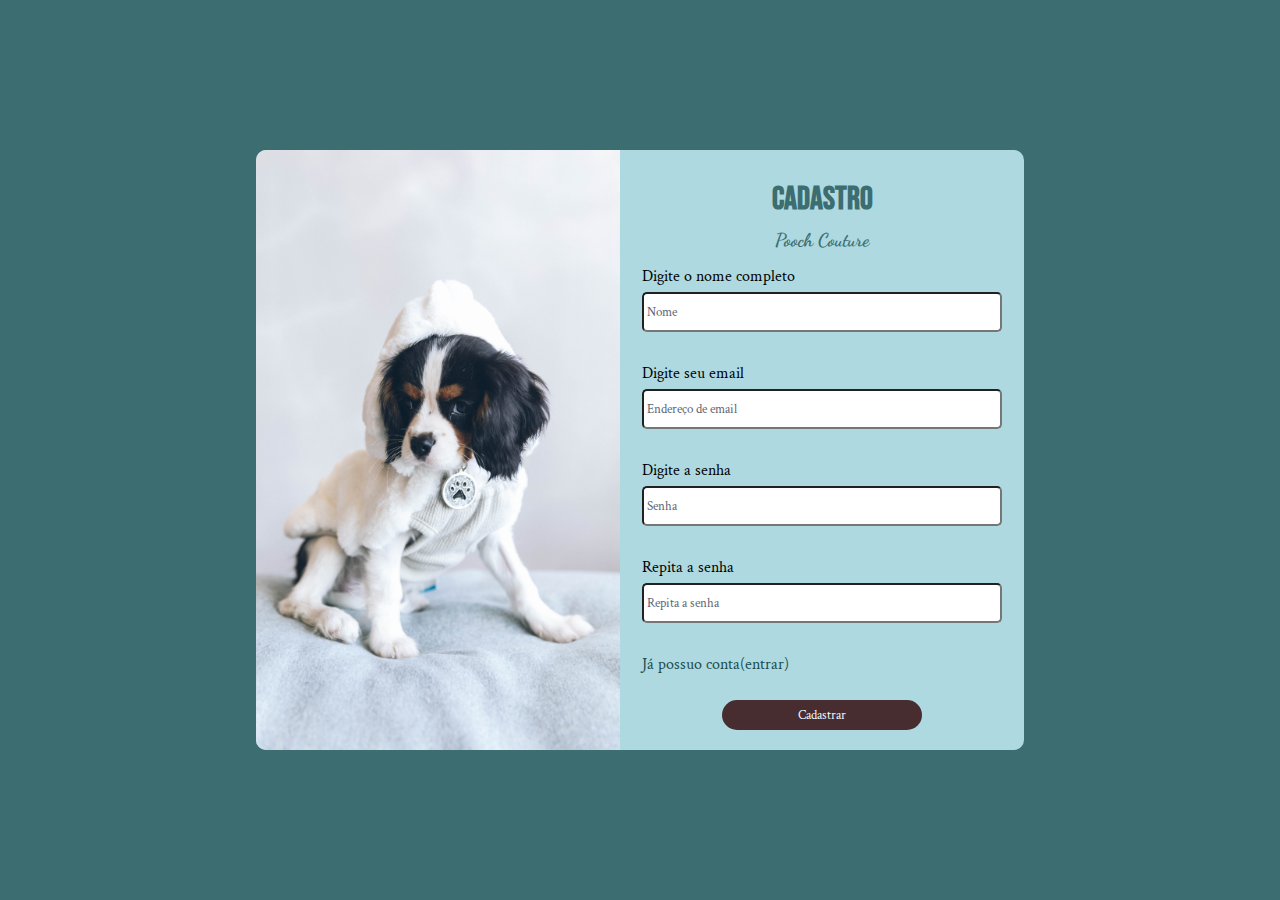
<file: pages/cadastro.html>
<!DOCTYPE html>
<html lang="en">
<head>
    <meta charset="UTF-8">
    <meta name="viewport" content="width=device-width, initial-scale=1.0">
    <title>Cadastro</title>
    <link rel="stylesheet" href="../styles/cadastro.css">
</head>
<body>
    <div id="pagina">
        <main>
            <div id="banner"></div>
            <div id="formulario">
                <h1>CADASTRO</h1>
                <h3>Pooch Couture</h3>
                <form action="#" method="post">
                    <label for="nome">Digite o nome completo</label>
                    <input type="text" id="nome" placeholder="Nome"><br>

                    <label for="email"> Digite seu email</label>
                    <input type="email" id="email" placeholder="Endereço de email"><br>

                    <label for="senha">Digite a senha</label>
                    <input type="password" id="senha" placeholder="Senha"><br>

                    <label for="repitaSenha">Repita a senha</label>
                    <input type="password" id="repitaSenha" placeholder="Repita a senha"><br>

                    <a href="../pages/login.html">Já possuo conta(entrar)</a>

                    <button type="submit">Cadastrar</button>
                </form>
            </div>
        </main>
    </div>
    
</body>
</html>
</file>
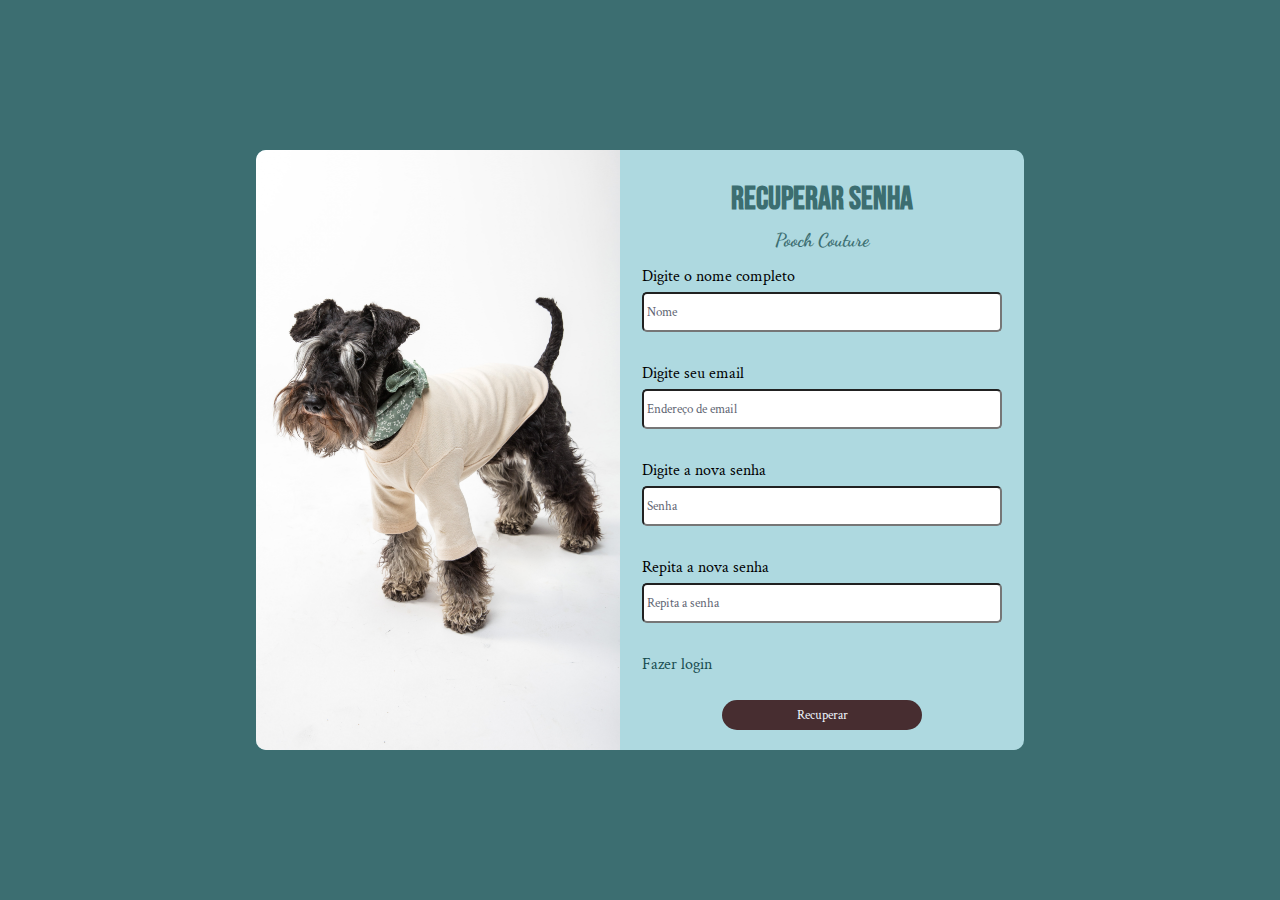
<file: pages/esqueciSenha.html>
<!DOCTYPE html>
<html lang="en">
<head>
    <meta charset="UTF-8">
    <meta name="viewport" content="width=device-width, initial-scale=1.0">
    <title>Esqueci Senha</title>
    <link rel="stylesheet" href="../styles/esqueciSenha.css">
</head>
<body>
    <div id="pagina">
        <main>
            <div id="banner">
                <div id="efeito"></div>
            </div>
            <div id="formulario">
                <h1>RECUPERAR SENHA</h1>
                <h3>Pooch Couture</h3>
                <form action="#" method="post">
                    <label for="nome">Digite o nome completo</label>
                    <input type="text" id="nome" placeholder="Nome"><br>

                    <label for="email"> Digite seu email</label>
                    <input type="email" id="email" placeholder="Endereço de email"><br>

                    <label for="senha">Digite a nova senha</label>
                    <input type="password" id="senha" placeholder="Senha"><br>

                    <label for="repitaSenha">Repita a nova senha</label>
                    <input type="password" id="repitaSenha" placeholder="Repita a senha"><br>

                    <a href="../pages/login.html">Fazer login</a>

                    <button type="submit">Recuperar</button>


                </form>
            </div>
        </main>
    </div>
    
</body>
</html>
</file>
<file: styles/cadastro.css>
@import url('https://fonts.googleapis.com/css2?family=Tai+Heritage+Pro&display=swap');/*Tai Heritage Pro*/
  @import url('https://fonts.googleapis.com/css2?family=Bebas+Neue&display=swap');/*Bebas Neue*/
  @import url('https://fonts.googleapis.com/css2?family=Dancing+Script&display=swap');/*Dancing Script*/
  @import url('https://fonts.googleapis.com/css2?family=Cormorant+Garamond:wght@300;600&family=Crimson+Text&family=Dancing+Script&display=swap');/*Crimson Text*/
*{
    margin: 0%;
    padding: 0%;
}

#pagina{
    height: 100vh;/*VH viewport height*/
    width: 100%;
    background-color: #3c6e71;
    display: flex;
    justify-content: center;
    align-items: center;
    flex-wrap: wrap;
}

main{
    width: 60%;
    height: 600px;
    background-color: #aed9e0;
    box-shadow: black;
    display: flex;
    overflow: hidden;
    margin: 0px auto;
    border-radius: 10px;
}

#banner, #formulario{
    width: 50%;
    height: 100%;
}

#banner{
    background-image: url(../images/cadastro.jpg);
    background-size: cover;
    background-position: center;
    background-repeat: no-repeat;
}


#formulario{
    display: flex;
    flex-direction: column;
    align-items: center;
    padding: 20px;
    font-family: 'Crimson Text';
    font-size: 12pt;
}

h1{
    color:#3c6e71;
    margin: 10px 0px;
    font-family: 'Bebas Neue';
}

h3{
    color:#3c6e71;
    margin-bottom: 15px;
    font-family: 'Dancing Script';
}

form{
    display: flex;
    flex-direction: column;
    gap: 5px;
}

input{
    width: 350px;
    height: 30px;
    border-radius: 5px;
    padding: 3px;
    transition: 0.2s;
    font-family: 'Crimson Text';
    margin-bottom: 0px;
}

input:focus{
    width: 370px;
    height: 40px;
    transition: 0.05s;
}

input:hover{
    background-color: #f7fff7;
    transition: 0.2;
}

input::placeholder{
    color: #5e6472;
}

button{
    width: 200px;
    height: 30px;
    margin: 5px auto;
    background-color: #472d30;
    border-radius: 20px;
    border: none;
    color:aliceblue;
    font-family: 'Crimson Text';
    margin-top: 0px;
}

button:active{
    background-color: #976d6d;
    color: rgb(85, 60, 65);
}

button:hover{
    width: 201px;
    height: 31px;
    background-color: #723d46;
    font-weight: bold;
    transition: 0.1;
}

a{
    text-decoration: none;
    font-family: 'Crimson Text';
    color: #194d50;
    margin-bottom: 20px;
}

a:hover{
    color: #3d8bbb;
    transition: 0.2s;
}

/*responsividade*/
@media (max-width: 670px) {
    main {
        flex-direction: column;
    }

    #banner, #formulario {
        width: 100%;
        height: 100%;
    }

    #formulario {
        max-width: 100%;
    }

    input, button {
        width: 100%;
    }
}
</file>
<file: styles/esqueciSenha.css>
@import url('https://fonts.googleapis.com/css2?family=Tai+Heritage+Pro&display=swap');/*Tai Heritage Pro*/
  @import url('https://fonts.googleapis.com/css2?family=Bebas+Neue&display=swap');/*Bebas Neue*/
  @import url('https://fonts.googleapis.com/css2?family=Dancing+Script&display=swap');/*Dancing Script*/
  @import url('https://fonts.googleapis.com/css2?family=Cormorant+Garamond:wght@300;600&family=Crimson+Text&family=Dancing+Script&display=swap');/*Crimson Text*/

*{
    margin: 0%;
    padding: 0%;
}

#pagina{
    height: 100vh;/*VH viewport height*/
    width: 100%;
    background-color: #3c6e71;
    display: flex;
    justify-content: center;
    align-items: center;
    flex-wrap: wrap;
}

main{
    width: 60%;
    height: 600px;
    background-color: #aed9e0;
    box-shadow: black;
    display: flex;
    overflow: hidden;
    margin: 0px auto;
    border-radius: 10px;
}

#banner, #formulario{
    width: 50%;
    height: 100%;
}

#banner{
    background-image: url(../images/esqueciSenha.jpg);
    background-size: cover;
    background-position: center;
    background-repeat: no-repeat;
}

#formulario{
    display: flex;
    flex-direction: column;
    align-items: center;
    padding: 20px;
    font-family: 'Crimson Text';
    font-size: 12pt;
}

h1{
    color:#3c6e71;
    margin: 10px 0px;
    font-family: 'Bebas Neue';
}

h3{
    color:#3c6e71;
    margin-bottom: 15px;
    font-family: 'Dancing Script';
}

form{
    display: flex;
    flex-direction: column;
    gap: 5px;
}

input{
    width: 350px;
    height: 30px;
    border-radius: 5px;
    padding: 3px;
    transition: 0.2s;
    font-family: 'Crimson Text';
}

input:focus{
    width: 370px;
    height: 40px;
    transition: 0.05s;
}

input:hover{
    background-color: #f7fff7;
    transition: 0.2;
}

input::placeholder{
    color: #5e6472;
}

button{
    width: 200px;
    height: 30px;
    margin: 5px auto;
    background-color: #472d30;
    border-radius: 20px;
    border: none;
    color:aliceblue;
    font-family: 'Crimson Text';
    margin-top: 0px;
}

button:active{
    background-color: #976d6d;
    color: rgb(85, 60, 65);
}

button:hover{
    width: 201px;
    height: 31px;
    background-color: #723d46;
    font-weight: bold;
    transition: 0.1;
}

a{
    text-decoration: none;
    font-family: 'Crimson Text';
    color: #194d50;
    margin-bottom: 20px;
}

a:hover{
    color: #3d8bbb;
    transition: 0.2s;
}

/*responsividade*/
@media (max-width: 670px) {
    main {
        flex-direction: column;
    }

    #banner, #formulario {
        width: 100%;
        height: 100%;
    }

    #formulario {
        max-width: 100%;
    }

    input, button {
        width: 100%;
    }
}
</file>
